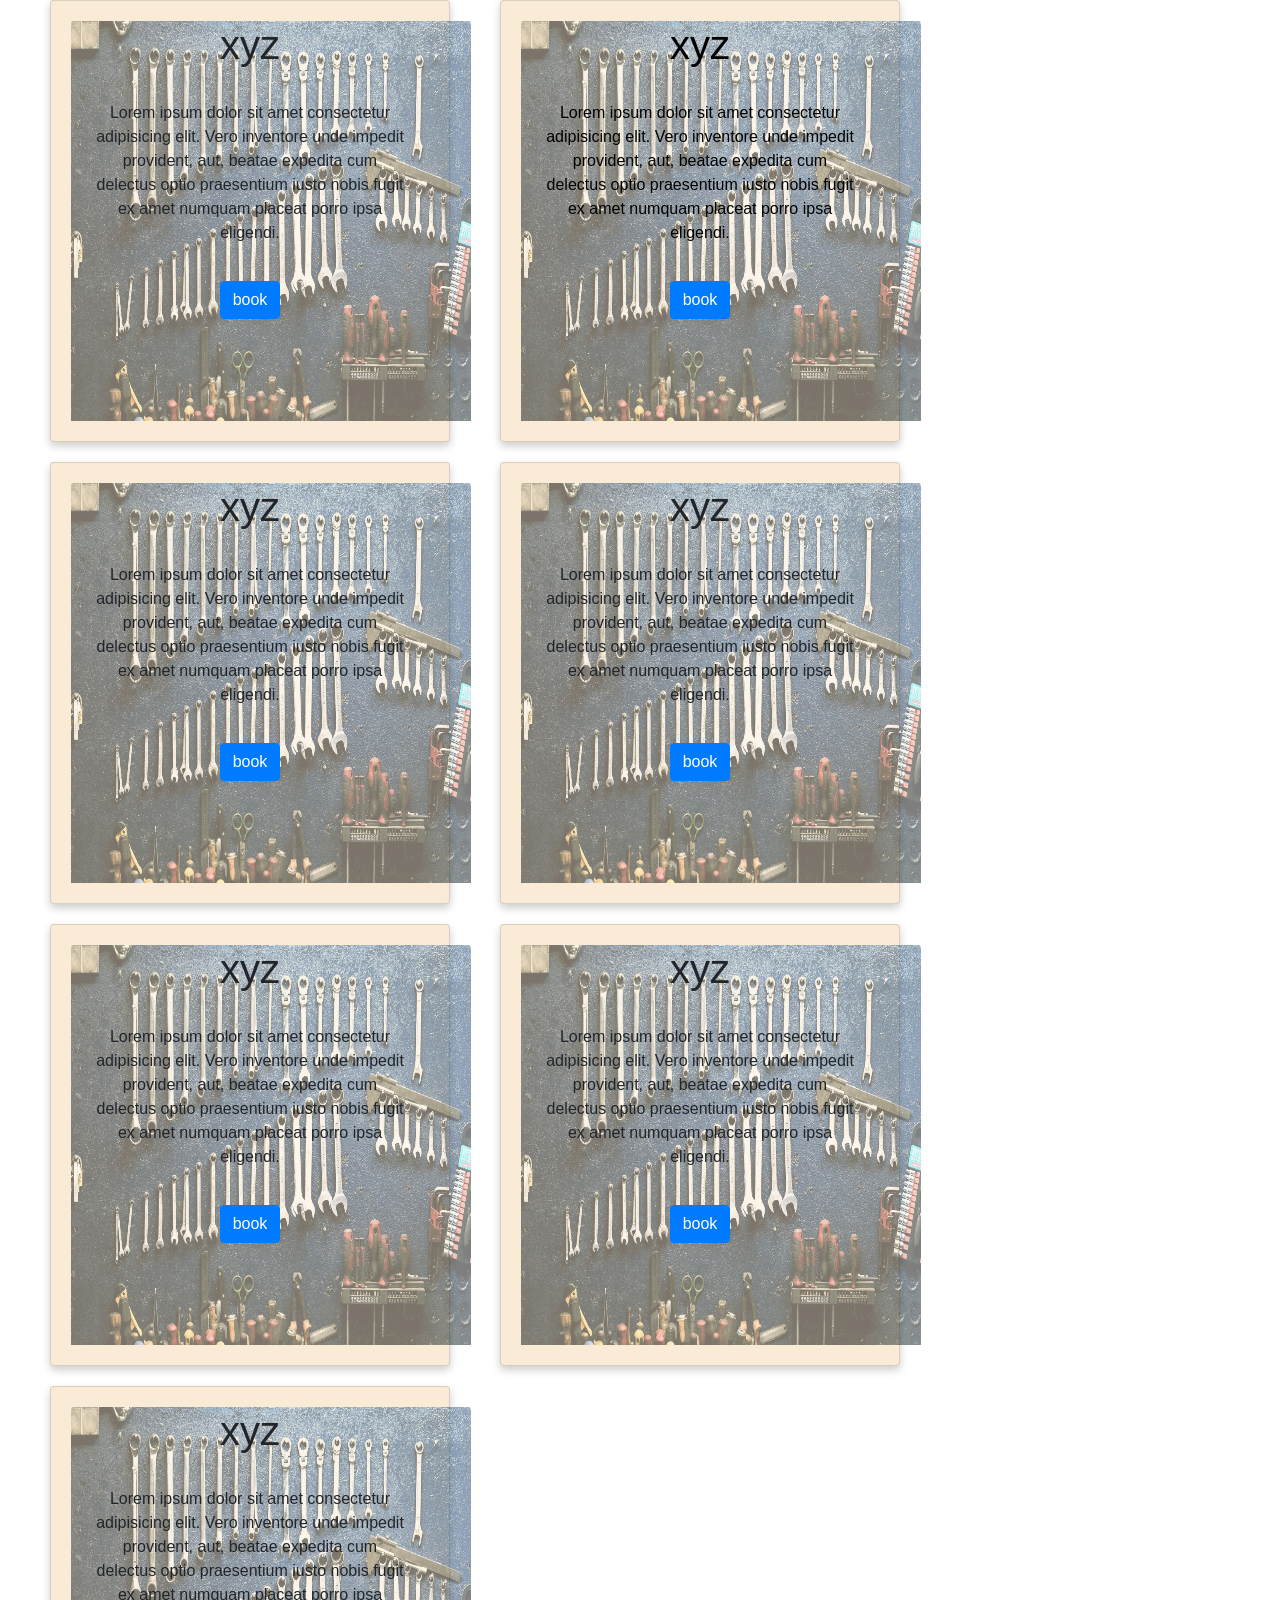
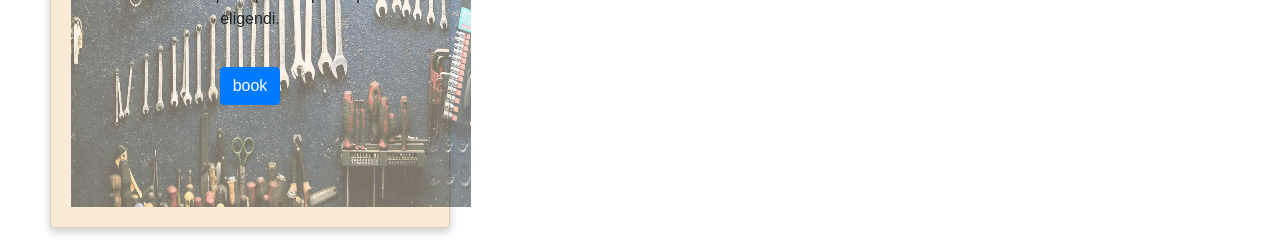
<file: about.html>
<!DOCTYPE html>
<html lang="en">
<head>
    <meta charset="UTF-8">
    <meta name="viewport" content="width=device-width, initial-scale=1.0"><!-- Latest compiled and minified CSS -->
    <link rel="stylesheet" href="https://cdn.jsdelivr.net/npm/bootstrap@4.6.2/dist/css/bootstrap.min.css">
    
    <!-- jQuery library -->
    <script src="https://cdn.jsdelivr.net/npm/jquery@3.7.1/dist/jquery.slim.min.js"></script>
    
    <!-- Popper JS -->
    <script src="https://cdn.jsdelivr.net/npm/popper.js@1.16.1/dist/umd/popper.min.js"></script>
    
    <!-- Latest compiled JavaScript -->
    <script src="https://cdn.jsdelivr.net/npm/bootstrap@4.6.2/dist/js/bootstrap.bundle.min.js"></script>
    <title>Document</title>
    <link rel="stylesheet" type="text/css" href="about.css">
</head>
<body>
    <section > 
        <div calss="row">
        
            <div class="card" style="width: 400px">
                <img class="card-img-top" src="pexels-pixabay-162553.jpg" style="width: 400px; height: 400px;">
            <div class="card-body card-img-overlay">
                <h1 class="card-title">xyz</h1>
                <p class="card-body ">Lorem ipsum dolor sit amet consectetur adipisicing elit. Vero inventore unde impedit provident, aut, beatae
                    expedita cum delectus optio praesentium iusto nobis fugit ex amet numquam placeat porro ipsa eligendi.</p>
                    <a href="#" class="btn btn-primary"> book</a>
                </div>
                </div>
            <div class="card img-fluid" style="width: 400px">
                <img class="card-img-top" src="pexels-pixabay-162553.jpg" style="width: 400px; height: 400px;">
            <div class="card-body card-img-overlay" style="color:rgb(0, 0, 0)">
                <h1 class="card-title">xyz</h1>
                <p class="card-body">Lorem ipsum dolor sit amet consectetur adipisicing elit. Vero inventore unde impedit provident, aut, beatae
                    expedita cum delectus optio praesentium iusto nobis fugit ex amet numquam placeat porro ipsa eligendi.</p>
                    <a href="#" class="btn btn-primary"> book</a>
                </div>
                </div>
        
            <div class="card" style="width: 400px">
                <img class="card-img-top" src="pexels-pixabay-162553.jpg" style="width: 400px; height: 400px;">
            <div class="card-body card-img-overlay">
                <h1 class="card-title">xyz</h1>
                <p class="card-body">Lorem ipsum dolor sit amet consectetur adipisicing elit. Vero inventore unde impedit provident, aut, beatae
                    expedita cum delectus optio praesentium iusto nobis fugit ex amet numquam placeat porro ipsa eligendi.</p>
                    <a href="#" class="btn btn-primary"> book</a>
                </div>
                </div>
            <div class="card" style="width: 400px">
                <img class="card-img-top" src="pexels-pixabay-162553.jpg" style="width: 400px; height: 400px;">
            <div class="card-body card-img-overlay">
                <h1 class="card-title">xyz</h1>
                <p class="card-body">Lorem ipsum dolor sit amet consectetur adipisicing elit. Vero inventore unde impedit provident, aut, beatae
                    expedita cum delectus optio praesentium iusto nobis fugit ex amet numquam placeat porro ipsa eligendi.</p>
                    <a href="#" class="btn btn-primary"> book</a>
            </div> 
            </div>
            
            <div class="card" style="width: 400px">
                <img class="card-img-top" src="pexels-pixabay-162553.jpg" style="width: 400px; height: 400px;">
            <div class="card-body card-img-overlay">
                <h1 class="card-title">xyz</h1>
                <p class="card-body">Lorem ipsum dolor sit amet consectetur adipisicing elit. Vero inventore unde impedit provident, aut, beatae
                    expedita cum delectus optio praesentium iusto nobis fugit ex amet numquam placeat porro ipsa eligendi.</p>
                    <a href="#" class="btn btn-primary"> book</a>
                </div>
                </div>
            <div class="card" style="width: 400px">
                <img class="card-img-top" src="pexels-pixabay-162553.jpg" style="width: 400px; height: 400px;">
            <div class="card-body card-img-overlay">
                <h1 class="card-title">xyz</h1>
                <p class="card-body">Lorem ipsum dolor sit amet consectetur adipisicing elit. Vero inventore unde impedit provident, aut, beatae
                    expedita cum delectus optio praesentium iusto nobis fugit ex amet numquam placeat porro ipsa eligendi.</p>
                    <a href="#" class="btn btn-primary"> book</a>
                </div>
                </div>
            <div class="card" style="width: 400px">
                <img class="card-img-top" src="pexels-pixabay-162553.jpg" style="width: 400px; height: 400px;">
            <div class="card-body card-img-overlay">
                <h1 class="card-title">xyz</h1>
                <p class="card-body">Lorem ipsum dolor sit amet consectetur adipisicing elit. Vero inventore unde impedit provident, aut, beatae
                    expedita cum delectus optio praesentium iusto nobis fugit ex amet numquam placeat porro ipsa eligendi.</p>
                    <a href="#" class="btn btn-primary"> book</a>
            </div>
            </div>
        </div>
        
    </section>


    
</body>
</html>
</file>
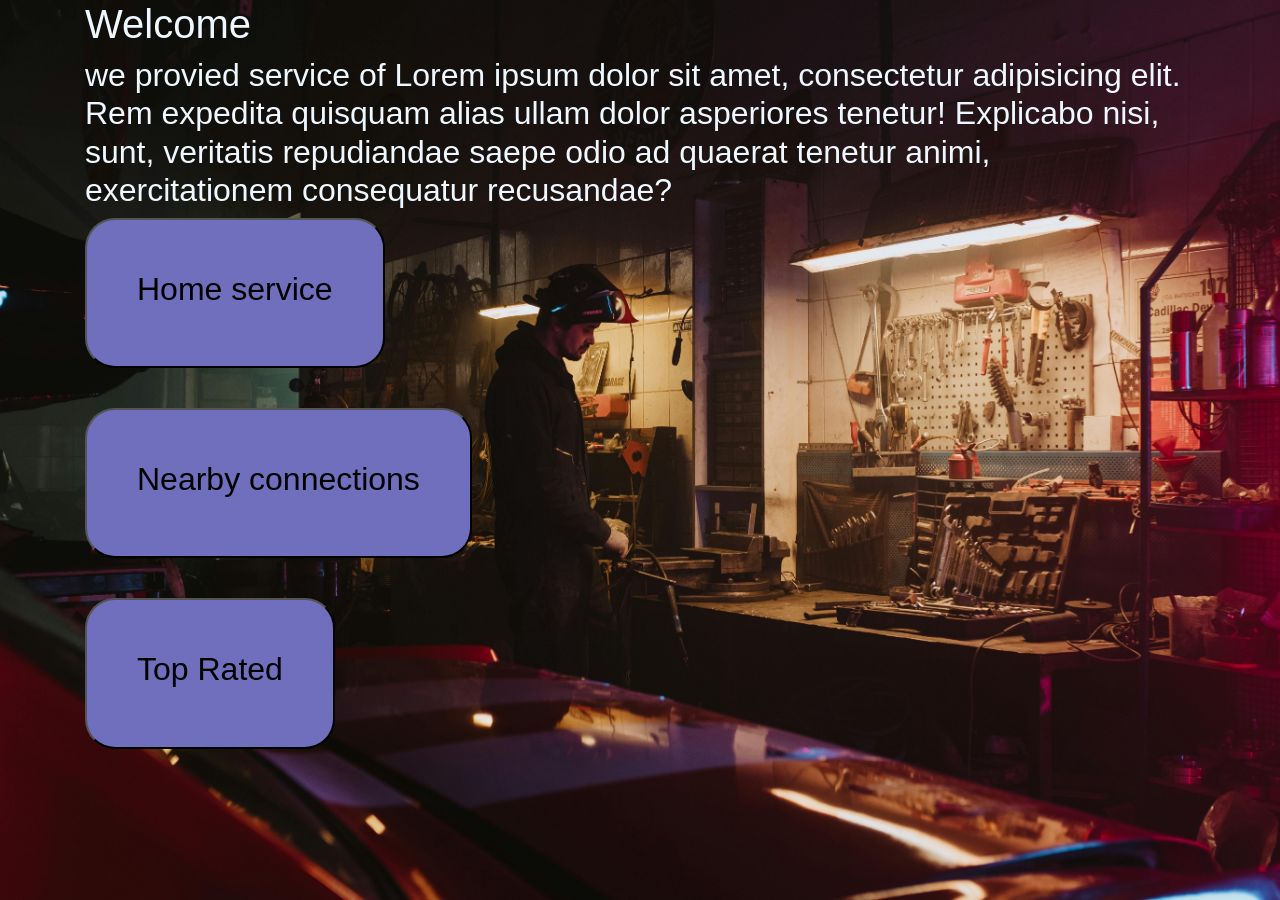
<file: service.html>
<!DOCTYPE html>
<html lang="en">
<head>
    <meta charset="UTF-8">
    <meta name="viewport" content="width=device-width, initial-scale=1.0">
     <!-- Latest compiled and minified CSS -->
<link rel="stylesheet" href="https://cdn.jsdelivr.net/npm/bootstrap@4.6.2/dist/css/bootstrap.min.css">

<!-- jQuery library -->
<script src="https://cdn.jsdelivr.net/npm/jquery@3.7.1/dist/jquery.slim.min.js"></script>

<!-- Popper JS -->
<script src="https://cdn.jsdelivr.net/npm/popper.js@1.16.1/dist/umd/popper.min.js"></script>

<!-- Latest compiled JavaScript -->
<script src="https://cdn.jsdelivr.net/npm/bootstrap@4.6.2/dist/js/bootstrap.bundle.min.js"></script>

    <title>servies</title>
    <link rel="stylesheet" type="text/css" href="service.css">
</head>
<body class="container">
    <h1>Welcome </h1>
     <h2>we provied service of Lorem ipsum dolor sit amet, consectetur adipisicing elit. Rem expedita quisquam alias ullam dolor asperiores tenetur! Explicabo nisi,
         sunt, veritatis repudiandae saepe odio ad quaerat tenetur animi, exercitationem consequatur recusandae?</h2>

         <div><button  type="button" class="home"><h2>Home service</h2></button> </div>
         <div> <button type="button" class="nearby"> <h2>Nearby connections</h2></button></div>
         <div><button type="button" class="top-rated"><h2>Top Rated</h2></button></div>
</body>
</html>
</file>
<file: about.css>
.card{
    float:left;
    width:30px;
    padding: 0px 10px;
   margin-left: 50px;
}
.row{
    margin:0 10px;
}
.row::after{
    content:"";
    display:table;
    clear: both;
}
.card{
    box-shadow: 0 4px 8px 0 rgba(0, 0, 0, 0.2);
    padding:20px;
    text-align: center;
    background-color: antiquewhite;
}
@media screen {
    .card{
        width: 100%;
        display: block;
        margin-bottom: 20px;
        cursor: pointer;
    }
    
}
.card-body:hover{
    
}
.card-img-top{
    opacity:0.5;
    
}
</file>
<file: service.css>
body{
    background-image: url("pexels-cottonbro-studio-4488639.jpg");
    background-repeat: no-repeat;
    background-attachment: fixed;
    background-size: cover;
}
.container{
    color: aliceblue;
}
.home{
    position:relative;
    padding: 50px;
    margin-bottom: 40px;
    border-radius: 30px;
    background-color: rgb(111, 111, 190);
    text-align:center;
}
.nearby{
    position: relative;
    padding: 50px;
    margin-bottom: 40px;
    border-radius: 30px;
    background-color: rgb(111, 111, 190);
    text-align:center;

}
.top-rated{
    position: relative;
    padding: 50px;
    margin-bottom: 40px;
    border-radius: 30px;
    background-color: rgb(111, 111, 190);
    text-align:center;

}
</file>
